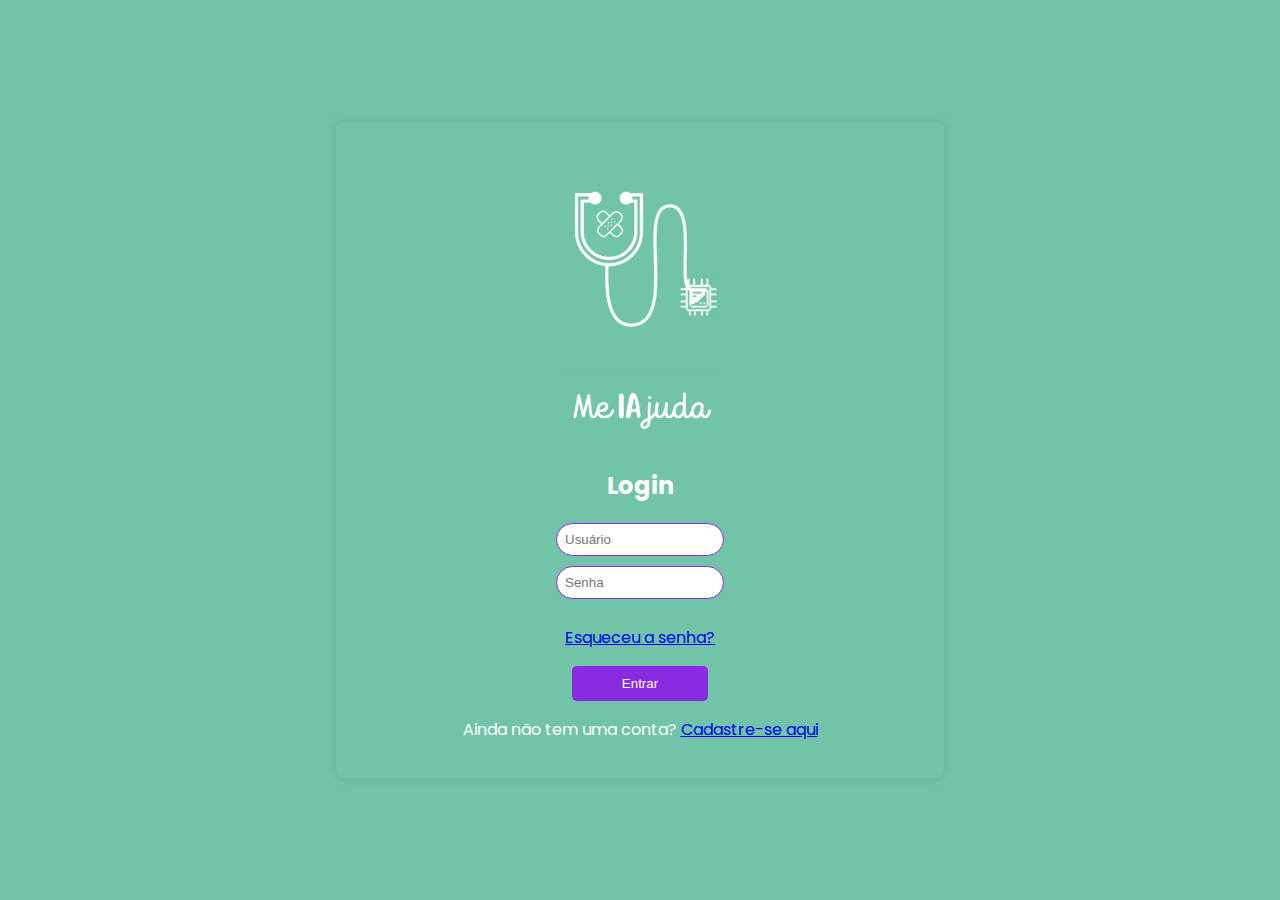
<file: index.html>
<!DOCTYPE html>
<html lang="pt-BR">
<head>
    <meta charset="UTF-8">
    <meta name="viewport" content="width=device-width, initial-scale=1.0">
    <title>Home</title>
    <link rel="stylesheet" href="style.css">
</head>
<body>
    <div id="content">
        <h1>Bem-vindo</h1>
        <p id="welcomeMessage"></p>
        <button onclick="logout()">Logout</button>
    </div>
    <script>
        document.addEventListener("DOMContentLoaded", function() {
            const username = localStorage.getItem('loggedUser');
            if (!username) {
                window.location.href = 'login.html';
            } else {
                document.getElementById('welcomeMessage').innerText = `Bem-vindo, ${username}!`;
            }
        });

        function logout() {
            localStorage.removeItem('loggedUser');
            window.location.href = 'login.html';
        }
    </script>
</body>
</html>
</file>
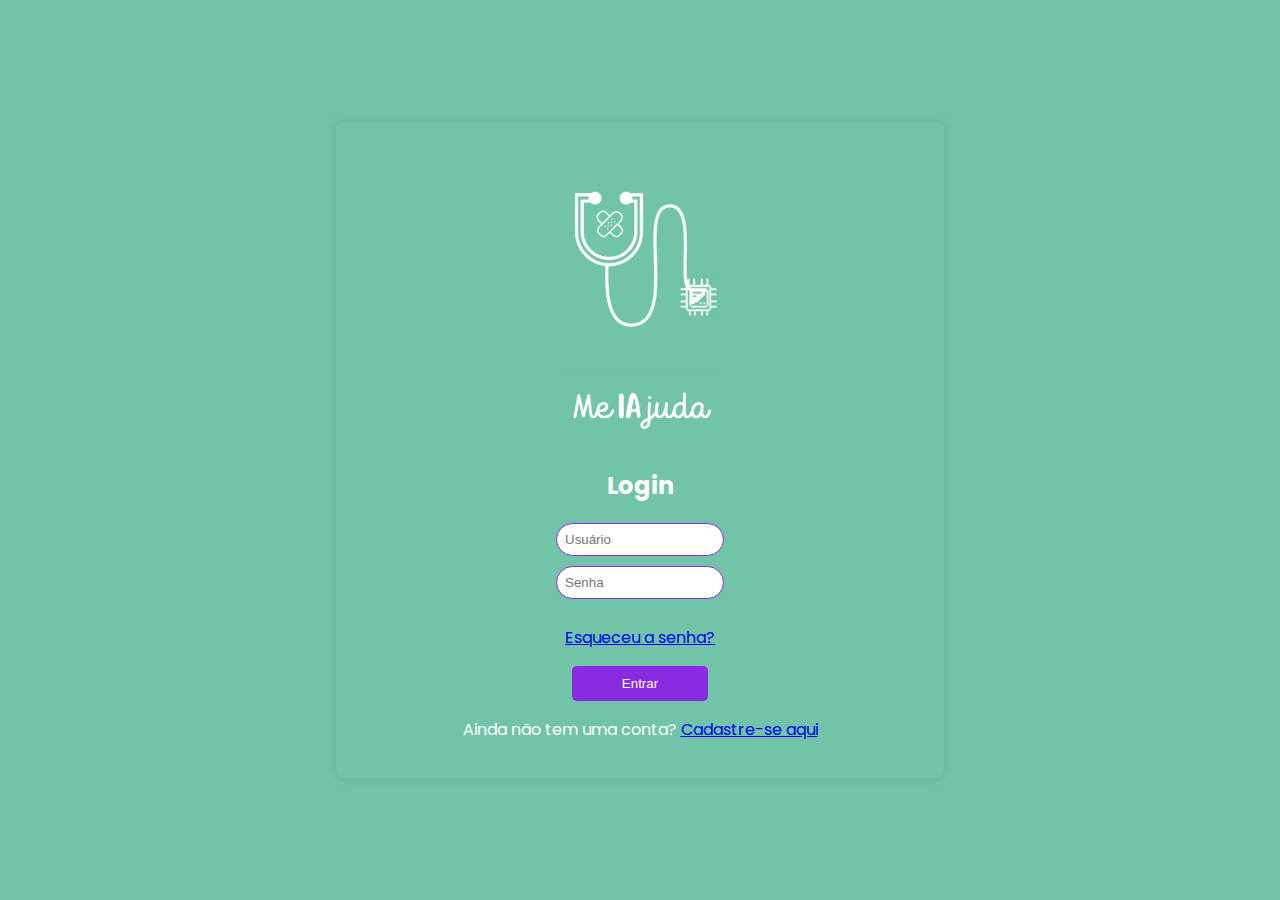
<file: login.html>
<!DOCTYPE html>
<html lang="pt-BR">
<head>
    <meta charset="UTF-8">
    <meta name="viewport" content="width=device-width, initial-scale=1.0">
    <title>Login</title>
    <link rel="stylesheet" href="style.css">
</head>
<body>
    <div id="login-container">
        <img src="logo.png" alt="Logo do site" class="login-image">
        <img src="nome.png" alt="Nome do site" class="marca">
        <h2>Login</h2>
        <form id="loginForm">
            <input type="text" id="username" name="username" required placeholder="Usuário"style="border: 1px solid #8A2BE2; padding: 8px; width: 150px; border-radius: 20px;">
            <br>
            <input type="password" id="password" name="password" required placeholder="Senha" style="border: 1px solid #8A2BE2; padding: 8px; width: 150px; border-radius: 20px;">
            <br>
            <p><a href="senha.html">Esqueceu a senha?</a></p>
            <button type="submit">Entrar</button>
        </form>
        <p id="error-message"></p>
        <p>Ainda não tem uma conta? <a href="register.html">Cadastre-se aqui</a></p>
    </div>
    <script>
        document.getElementById('loginForm').addEventListener('submit', function(event) {
            event.preventDefault();
            const username = document.getElementById('username').value;
            const password = document.getElementById('password').value;
            login(username, password);
        });

        function login(username, password) {
            const storedUsers = JSON.parse(localStorage.getItem('users')) || {};
            if (storedUsers[username] && storedUsers[username] === password) {
                localStorage.setItem('loggedUser', username);
                window.location.href = 'index.html';
            } else {
                document.getElementById('error-message').innerText = 'Usuário ou senha inválidos';
            }
        }

        document.addEventListener("DOMContentLoaded", function() {
            if (!localStorage.getItem('users')) {
                const defaultUsers = {
                    'usuario1': 'senha1',
                    'usuario2': 'senha2'
                };
                localStorage.setItem('users', JSON.stringify(defaultUsers));
            }
        });
    </script>
</body>
</html>
</file>
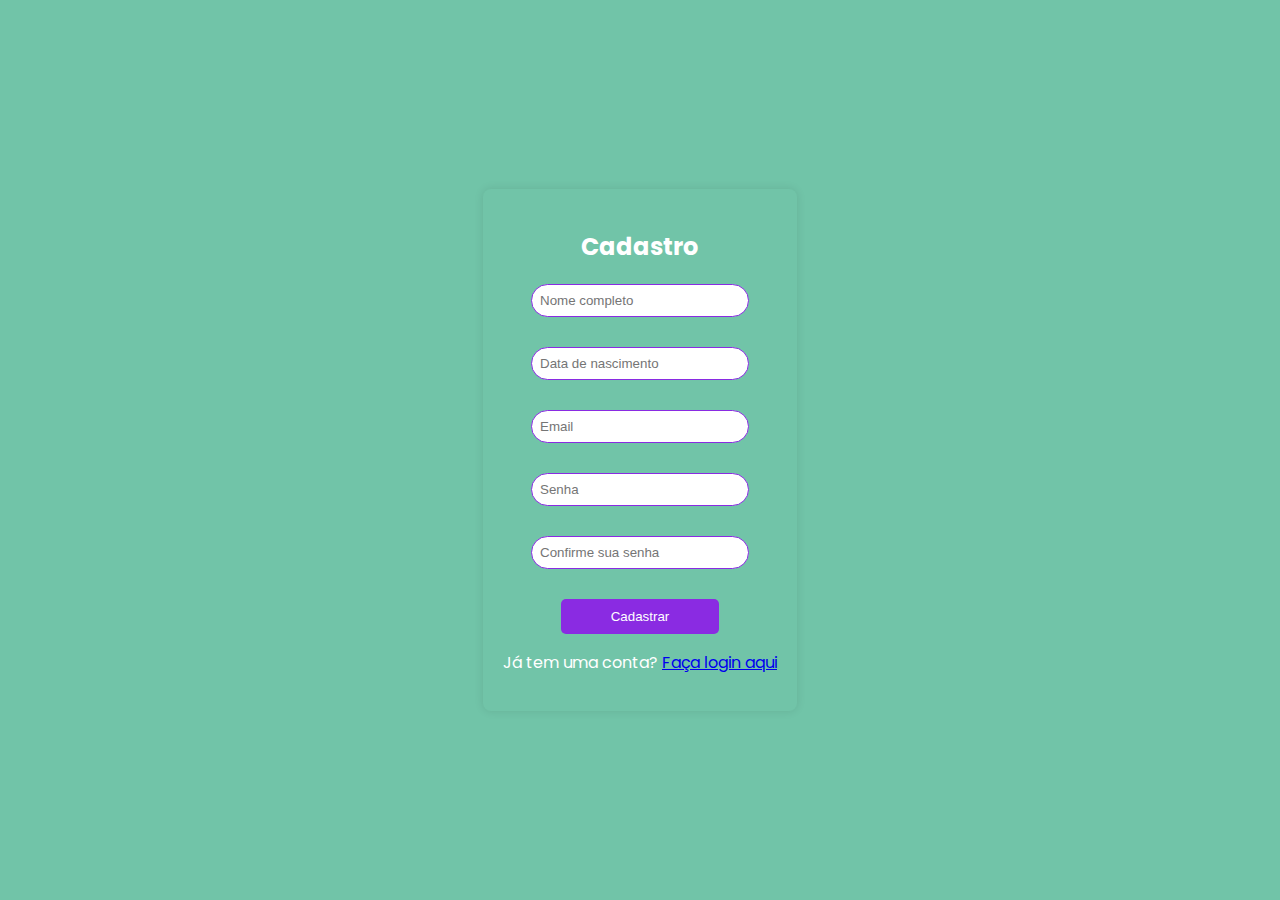
<file: register.html>
<!DOCTYPE html>
<html lang="pt-BR">
<head>
    <meta charset="UTF-8">
    <meta name="viewport" content="width=device-width, initial-scale=1.0">
    <title>Cadastro</title>
    <link rel="stylesheet" href="style.css">
</head>
<body>
    <div id="register-container">
        <h2>Cadastro</h2>
        <form id="registerForm">
            <div class="campos">
                <input type="text" id="username" name="username" required placeholder="Nome completo" style="border: 1px solid #8A2BE2; padding: 8px; width: 200px; border-radius: 20px;">
                <br>
                <input type="text" id="birthdate" name="birthdate" required placeholder="Data de nascimento" style="border: 1px solid #8A2BE2; padding: 8px; width: 200px; border-radius: 20px;">
                <br>
                <input type="email" id="email" name="email" required placeholder="Email" style="border: 1px solid #8A2BE2; padding: 8px; width: 200px; border-radius: 20px;">
                <br>
                <input type="password" id="password" name="password" required placeholder="Senha" style="border: 1px solid #8A2BE2; padding: 8px; width: 200px; border-radius: 20px;">
                <br>
                <input type="password" id="confirmPassword" name="confirmPassword" required placeholder="Confirme sua senha" style="border: 1px solid #8A2BE2; padding: 8px; width: 200px; border-radius: 20px;">
            </div>
            <br>
            <button type="submit">Cadastrar</button>
        </form>
        <p id="success-message"></p>
        <p id="error-message"></p>
        <p>Já tem uma conta? <a href="login.html">Faça login aqui</a></p>
    </div>
    <script>
        document.getElementById('registerForm').addEventListener('submit', function(event) {
            event.preventDefault();
            const username = document.getElementById('username').value;
            const birthdate = document.getElementById('birthdate').value;
            const email = document.getElementById('email').value;
            const password = document.getElementById('password').value;
            const confirmPassword = document.getElementById('confirmPassword').value;
            // Verifica se a data de nascimento é válida
            if (isValidDate(birthdate)) {
                register(username, birthdate, email, password, confirmPassword);
            } else {
                document.getElementById('error-message').innerText = 'Data de nascimento inválida';
            }
        });

        function register(username, birthdate, email, password, confirmPassword) {
            const storedUsers = JSON.parse(localStorage.getItem('users')) || {};
            if (storedUsers[username]) {
                document.getElementById('error-message').innerText = 'Usuário já existe';
                document.getElementById('success-message').innerText = '';
            } else if (password !== confirmPassword) {
                document.getElementById('error-message').innerText = 'As senhas não coincidem';
                document.getElementById('success-message').innerText = '';
            } else {
                storedUsers[username] = { birthdate, email, password };
                localStorage.setItem('users', JSON.stringify(storedUsers));
                document.getElementById('success-message').innerText = 'Usuário cadastrado com sucesso!';
                document.getElementById('error-message').innerText = '';
            }
        }

        function isValidDate(dateString) {
            
    </script>
</body>
</html>
</file>
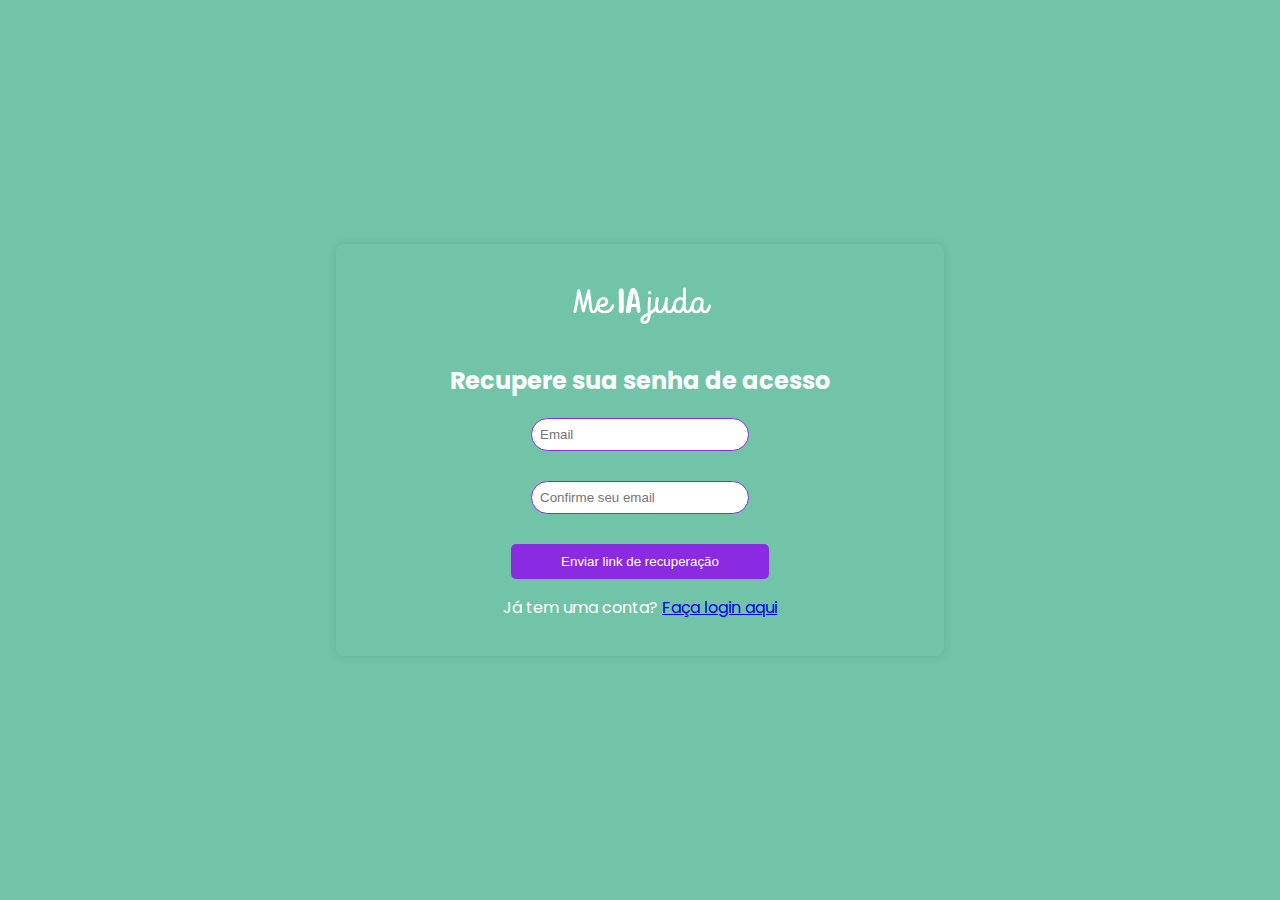
<file: senha.html>
<!DOCTYPE html>
<html lang="pt-BR">
<head>
    <meta charset="UTF-8">
    <meta name="viewport" content="width=device-width, initial-scale=1.0">
    <title>Cadastro</title>
    <link rel="stylesheet" href="style.css">
</head>
<body>
    <div id="register-container">
        <img src="nome.png" alt="Nome do site" class="marca">
        <h2>Recupere sua senha de acesso</h2>
        <form id="registerForm">
            <div class="campos">

                <input type="email" id="email" name="email" required placeholder="Email" style="border: 1px solid #8A2BE2; padding: 8px; width: 200px; border-radius: 20px;">
                <br>
                <input type="email" id="email" name="email" required placeholder="Confirme seu email" style="border: 1px solid #8A2BE2; padding: 8px; width: 200px; border-radius: 20px;">
            </div>
            <br>
            <button type="submit">Enviar link de recuperação</button>
        </form>
        <p id="success-message"></p>
        <p id="error-message"></p>
        <p>Já tem uma conta? <a href="login.html">Faça login aqui</a></p>
    </div>
    <script>
        document.getElementById('registerForm').addEventListener('submit', function(event) {
    event.preventDefault();
    const email = document.getElementById('email').value;
    const confirmEmail = document.getElementById('confirmEmail').value;

    if (email === confirmEmail) {
        sendRecoveryLink(email);
    } else {
        document.getElementById('error-message').innerText = 'Os emails não coincidem';
        document.getElementById('success-message').innerText = '';
    }
});

function sendRecoveryLink(email) {
    document.getElementById('success-message').innerText = 'Link de recuperação enviado com sucesso!';
    document.getElementById('error-message').innerText = '';
}
    </script>
</body>
</html>
</file>
<file: style.css>
@import url('https://fonts.googleapis.com/css2?family=Poppins:ital,wght@0,100;0,200;0,300;0,400;0,500;0,600;0,700;0,800;0,900;1,100;1,200;1,300;1,400;1,500;1,600;1,700;1,800;1,900&display=swap');

body {
    font-family: Arial, sans-serif;
    background-color: #71C4A8;
    display: flex;
    justify-content: center;
    align-items: center;
    height: 100vh;
    margin: 0;
}

#login-container, #register-container, #content {
    background-color: #71C4A8;
    color: white;
    padding: 20px;
    border-radius: 8px;
    box-shadow: 0 0 10px rgba(0, 0, 0, 0.1);
    text-align: center;
    font-family: "Poppins", sans-serif;
    font-weight: 400;
    font-style: normal;
    font-size: 16px;
    align-items: right;
}

input {
    margin-bottom: 10px;
}

button {
    padding: 10px 50px;
    background-color: #8A2BE2;
    color: #fff;
    border: none;
    border-radius: 5px;
    cursor: pointer;
}

button:hover {
    background-color: #4B0082;
}

#error-message {
    color: red;
}

#success-message {
    color: green;
}

.login-image {
    display: block;
    margin: 10px auto 20px;
    max-width: 200px;
}

.marca {
    display:block;
    margin: 2px auto 5px;
    max-width: 100x;
    width: 30%;
}


.campos {
    text-align: center;
   
}

.campos label,
.campos input {
    display: block;
    margin: 0 auto 10px;
    margin-bottom: 5px;
}
</file>
